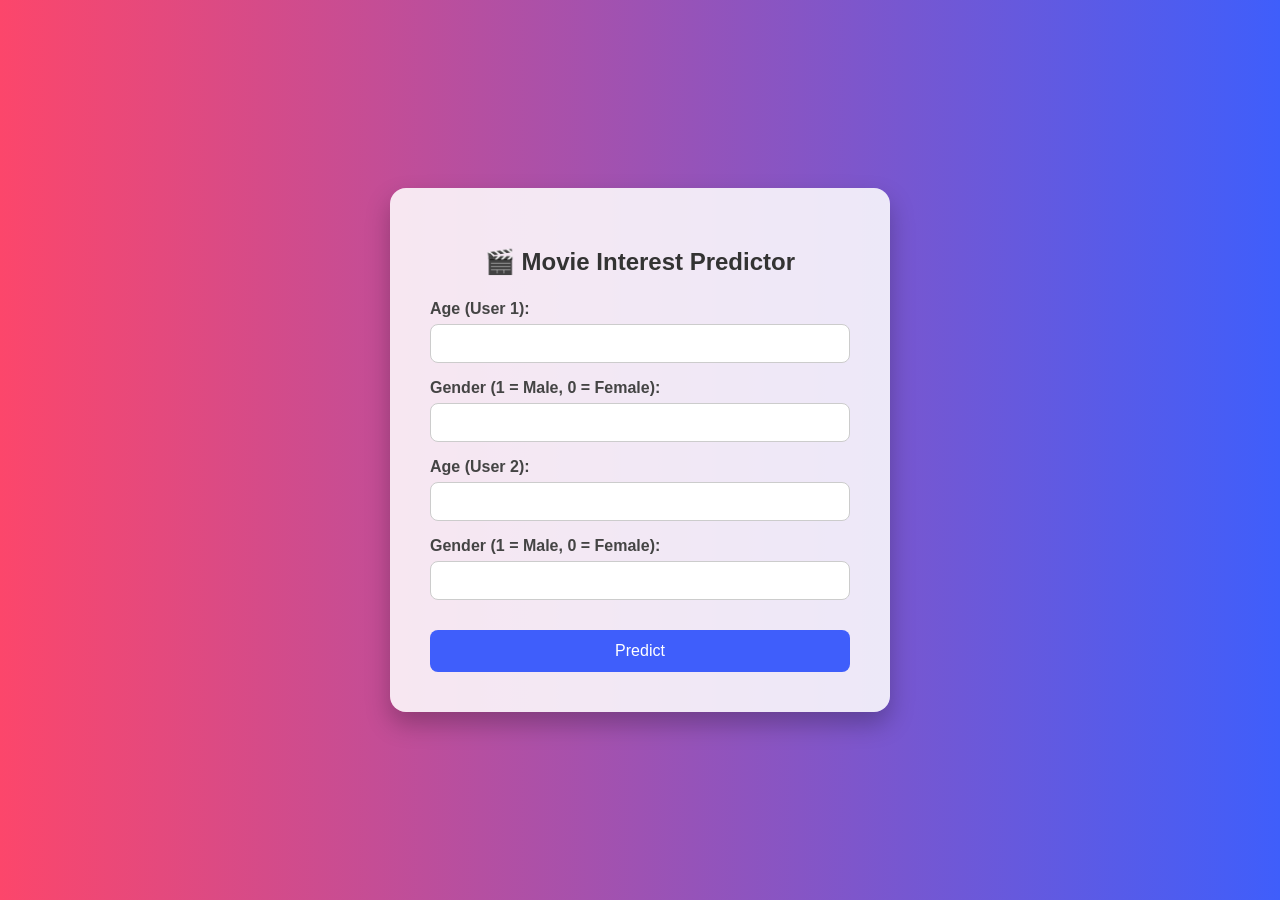
<file: MOVIE-INTEREST/templates/index.html>
<!DOCTYPE html>
<html lang="en">
<head>
    <meta charset="UTF-8">
    <title>Movie Interest Predictor</title>
    <style>
        * {
            box-sizing: border-box;
            font-family: 'Segoe UI', Tahoma, Geneva, Verdana, sans-serif;
        }

        body {
            margin: 0;
            padding: 0;
            background: linear-gradient(to right, #fc466b, #3f5efb);
            height: 100vh;
            display: flex;
            align-items: center;
            justify-content: center;
            animation: fadeIn 1s ease;
        }

        @keyframes fadeIn {
            from {opacity: 0;}
            to {opacity: 1;}
        }

        .container {
            background-color: #ffffffdd;
            padding: 40px;
            border-radius: 16px;
            box-shadow: 0 12px 24px rgba(0, 0, 0, 0.25);
            max-width: 500px;
            width: 90%;
        }

        h2 {
            text-align: center;
            margin-bottom: 24px;
            color: #333;
        }

        label {
            display: block;
            margin-top: 16px;
            font-weight: 600;
            color: #444;
        }

        input[type="text"] {
            width: 100%;
            padding: 10px 12px;
            margin-top: 6px;
            border: 1px solid #ccc;
            border-radius: 8px;
            font-size: 15px;
        }

        input[type="submit"] {
            margin-top: 30px;
            width: 100%;
            background: #3f5efb;
            color: white;
            border: none;
            padding: 12px;
            font-size: 16px;
            border-radius: 8px;
            cursor: pointer;
            transition: 0.3s ease;
        }

        input[type="submit"]:hover {
            background: #283bcf;
        }

        @media (max-width: 500px) {
            .container {
                padding: 20px;
            }
        }
    </style>
</head>
<body>
    <div class="container">
        <h2>🎬 Movie Interest Predictor</h2>
        <form action="/predict" method="post">
            <label>Age (User 1):</label>
            <input type="text" name="feature1" required>

            <label>Gender (1 = Male, 0 = Female):</label>
            <input type="text" name="feature2" required>

            <label>Age (User 2):</label>
            <input type="text" name="feature3" required>

            <label>Gender (1 = Male, 0 = Female):</label>
            <input type="text" name="feature4" required>

            <input type="submit" value="Predict">
        </form>
    </div>
</body>
</html>
</file>
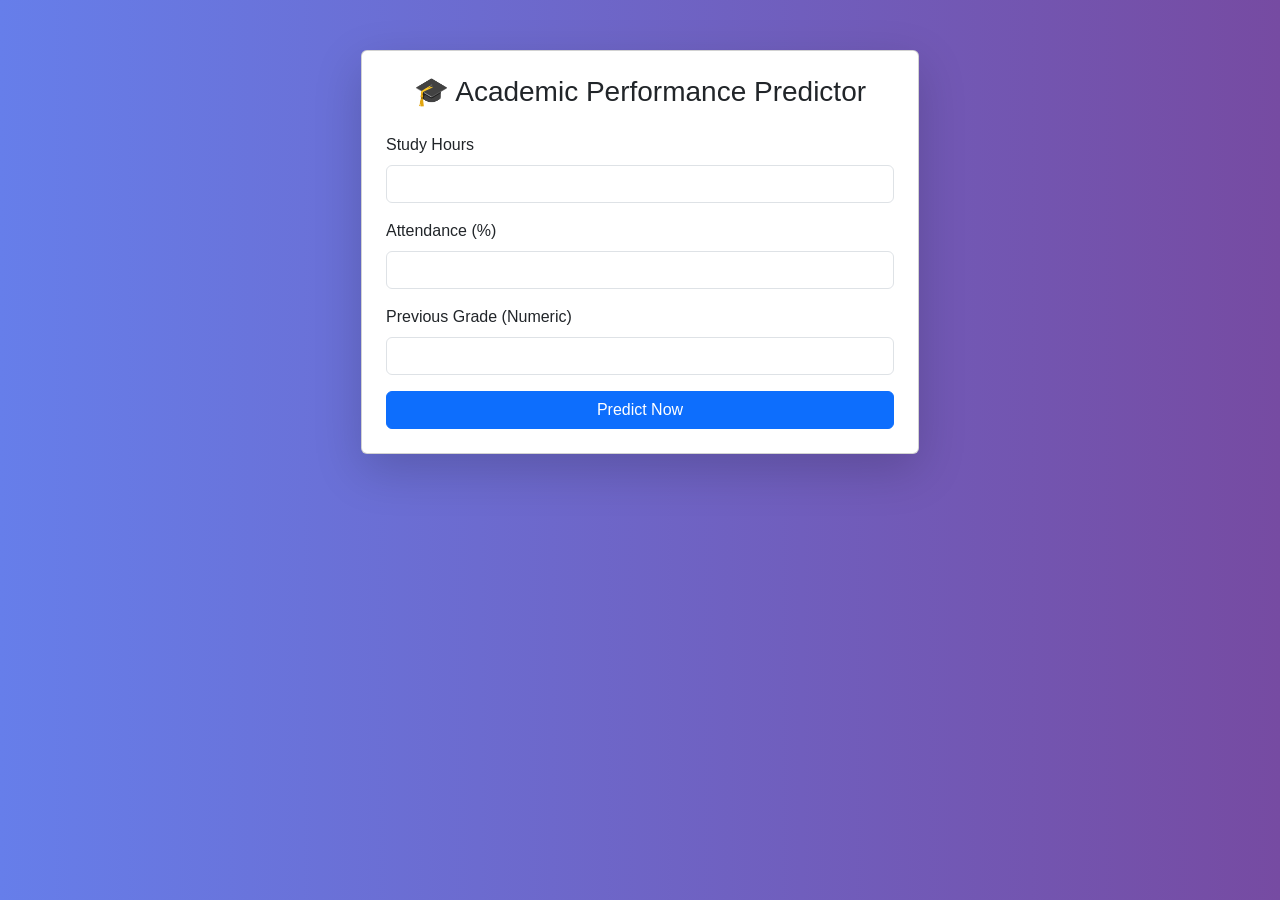
<file: STU-PERFORMANCE PRED/templates/index.html>
<!DOCTYPE html>
<html lang="en">
<head>
  <meta charset="UTF-8">
  <title>Student Academic Performance Predictor</title>
  <link href="https://cdn.jsdelivr.net/npm/bootstrap@5.3.0/dist/css/bootstrap.min.css" rel="stylesheet">
  <style>
    body {
      background: linear-gradient(to right, #667eea, #764ba2);
      color: white;
      font-family: 'Segoe UI', sans-serif;
    }

    .card {
      animation: fadeInUp 1s ease-out;
      margin-top: 50px;
    }

    @keyframes fadeInUp {
      0% {
        opacity: 0;
        transform: translateY(50px);
      }
      100% {
        opacity: 1;
        transform: translateY(0);
      }
    }
  </style>
</head>
<body>
  <div class="container d-flex justify-content-center">
    <div class="card shadow-lg p-4 col-md-6">
      <h3 class="text-center mb-4 text-dark">🎓 Academic Performance Predictor</h3>
      <form action="/predict" method="post">
        <div class="mb-3">
          <label for="study_hours" class="form-label">Study Hours</label>
          <input type="number" step="0.1" class="form-control" name="study_hours" required>
        </div>
        <div class="mb-3">
          <label for="attendance_percentage" class="form-label">Attendance (%)</label>
          <input type="number" step="0.1" class="form-control" name="attendance_percentage" required>
        </div>
        <div class="mb-3">
          <label for="previous_grade_numeric" class="form-label">Previous Grade (Numeric)</label>
          <input type="number" class="form-control" name="previous_grade_numeric" required>
        </div>
        <button type="submit" class="btn btn-primary w-100">Predict Now</button>
      </form>
    </div>
  </div>
</body>
</html>
</file>
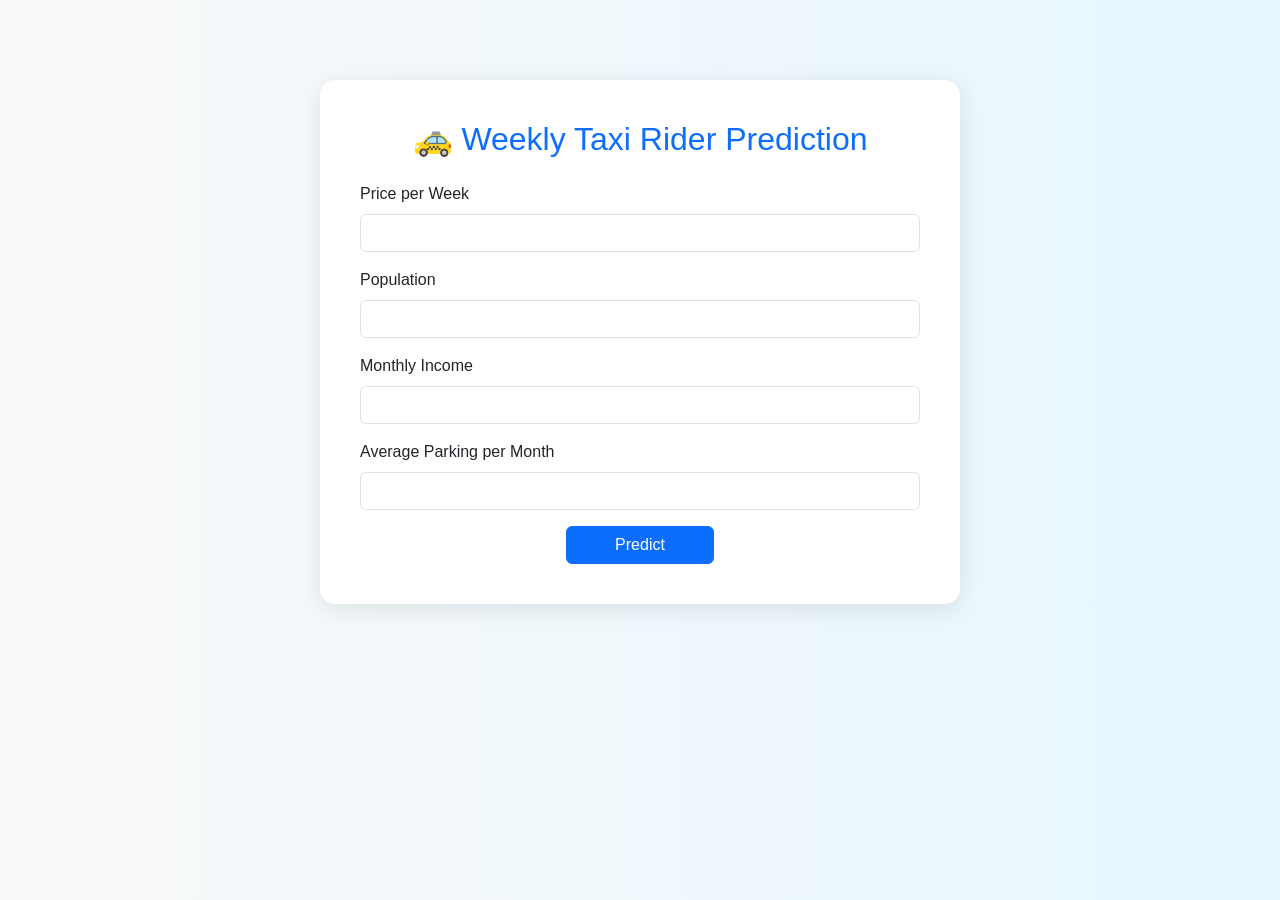
<file: TAXI-PRED/templates/index.html>
<!DOCTYPE html>
<html lang="en">
<head>
    <meta charset="UTF-8">
    <title>Taxi Rider Prediction</title>
    <link href="https://cdn.jsdelivr.net/npm/bootstrap@5.3.3/dist/css/bootstrap.min.css" rel="stylesheet">
    <style>
        body {
            background: linear-gradient(to right, #f9f9f9, #e6f7ff);
            font-family: 'Segoe UI', sans-serif;
        }
        .form-container {
            margin-top: 80px;
            padding: 40px;
            background-color: #ffffff;
            border-radius: 15px;
            box-shadow: 0 5px 25px rgba(0,0,0,0.1);
        }
    </style>
</head>
<body>
    <div class="container col-md-6 form-container">
        <h2 class="text-center mb-4 text-primary">🚕 Weekly Taxi Rider Prediction</h2>
        <form action="/predict" method="post">
            <div class="mb-3">
                <label class="form-label">Price per Week</label>
                <input type="number" name="priceperweek" step="any" class="form-control" required>
            </div>
            <div class="mb-3">
                <label class="form-label">Population</label>
                <input type="number" name="population" step="any" class="form-control" required>
            </div>
            <div class="mb-3">
                <label class="form-label">Monthly Income</label>
                <input type="number" name="monthlyincome" step="any" class="form-control" required>
            </div>
            <div class="mb-3">
                <label class="form-label">Average Parking per Month</label>
                <input type="number" name="averageparkingpermonth" step="any" class="form-control" required>
            </div>
            <div class="text-center">
                <button type="submit" class="btn btn-primary px-5">Predict</button>
            </div>
        </form>
    </div>
</body>
</html>
</file>
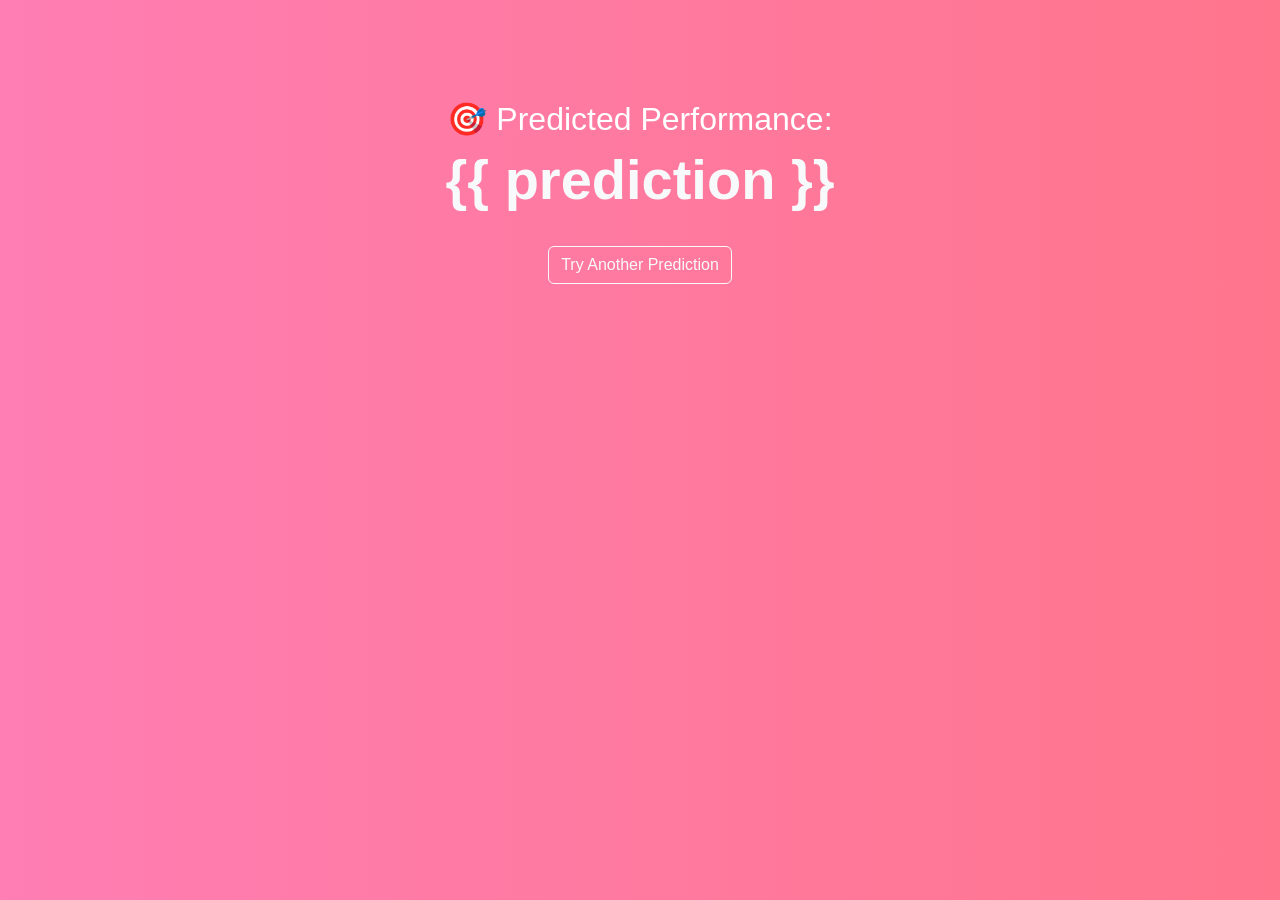
<file: STU-PERFORMANCE PRED/templates/result.html>
<!DOCTYPE html>
<html lang="en">
<head>
  <meta charset="UTF-8">
  <title>Prediction Result</title>
  <link href="https://cdn.jsdelivr.net/npm/bootstrap@5.3.0/dist/css/bootstrap.min.css" rel="stylesheet">
  <style>
    body {
      background: linear-gradient(to left, #ff758c, #ff7eb3);
      color: white;
      font-family: 'Segoe UI', sans-serif;
    }

    .result-box {
      animation: bounceIn 1s ease-in-out;
      margin-top: 100px;
    }

    @keyframes bounceIn {
      0% {
        transform: scale(0.5);
        opacity: 0;
      }
      100% {
        transform: scale(1);
        opacity: 1;
      }
    }
  </style>
</head>
<body>
  <div class="container d-flex justify-content-center">
    <div class="result-box text-center">
      <h2>🎯 Predicted Performance:</h2>
      <h1 class="display-4 fw-bold text-light">{{ prediction }}</h1>
      <a href="/" class="btn btn-outline-light mt-4">Try Another Prediction</a>
    </div>
  </div>
</body>
</html>
</file>
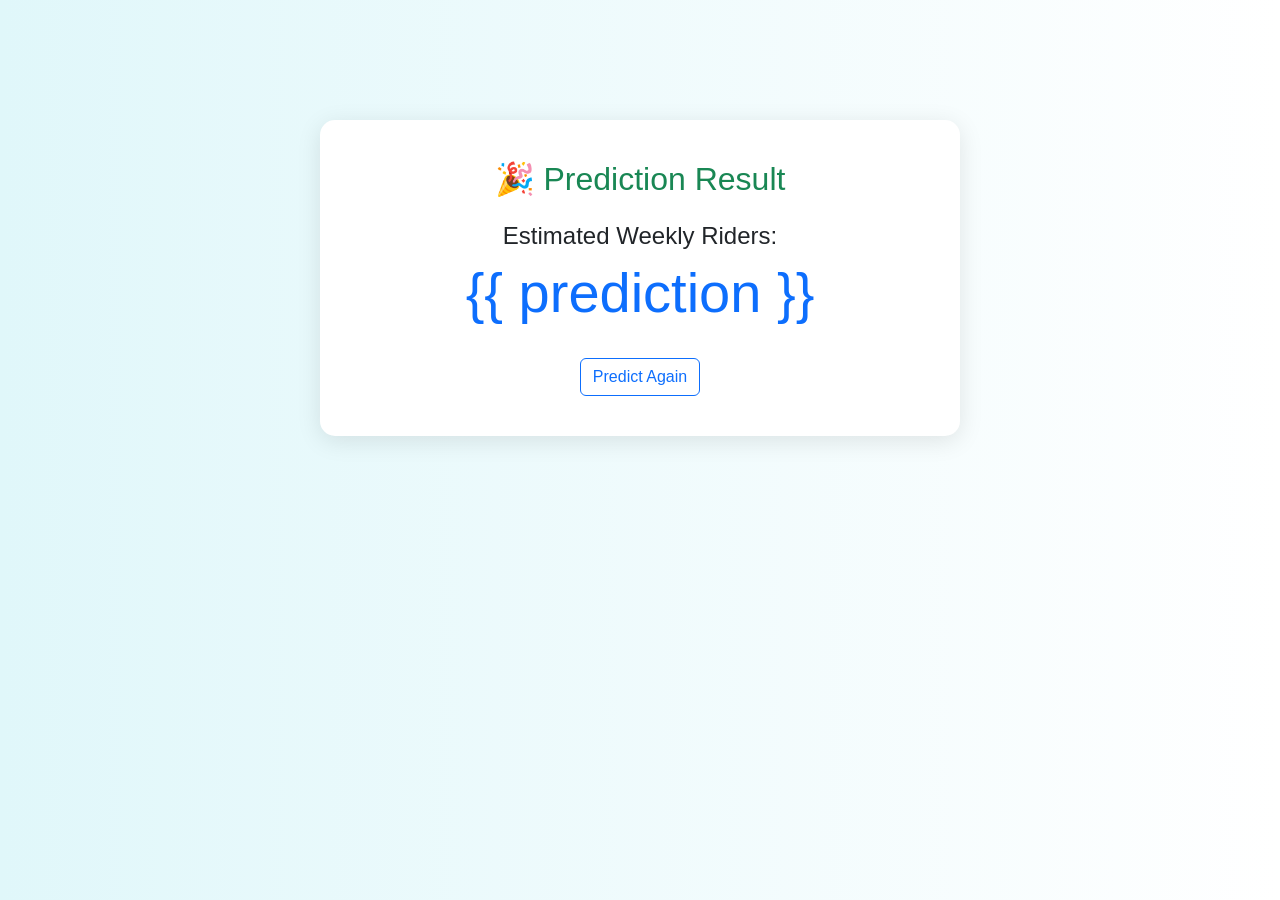
<file: TAXI-PRED/templates/result.html>
<!DOCTYPE html>
<html lang="en">
<head>
    <meta charset="UTF-8">
    <title>Prediction Result</title>
    <link href="https://cdn.jsdelivr.net/npm/bootstrap@5.3.3/dist/css/bootstrap.min.css" rel="stylesheet">
    <style>
        body {
            background: linear-gradient(to right, #e0f7fa, #fff);
            font-family: 'Segoe UI', sans-serif;
        }
        .result-box {
            margin-top: 120px;
            padding: 40px;
            background-color: #ffffff;
            border-radius: 15px;
            box-shadow: 0 5px 25px rgba(0,0,0,0.1);
        }
    </style>
</head>
<body>
    <div class="container col-md-6 result-box text-center">
        <h2 class="text-success mb-4">🎉 Prediction Result</h2>
        <h4>Estimated Weekly Riders:</h4>
        <h1 class="display-4 text-primary">{{ prediction }}</h1>
        <a href="/" class="btn btn-outline-primary mt-4">Predict Again</a>
    </div>
</body>
</html>
</file>
